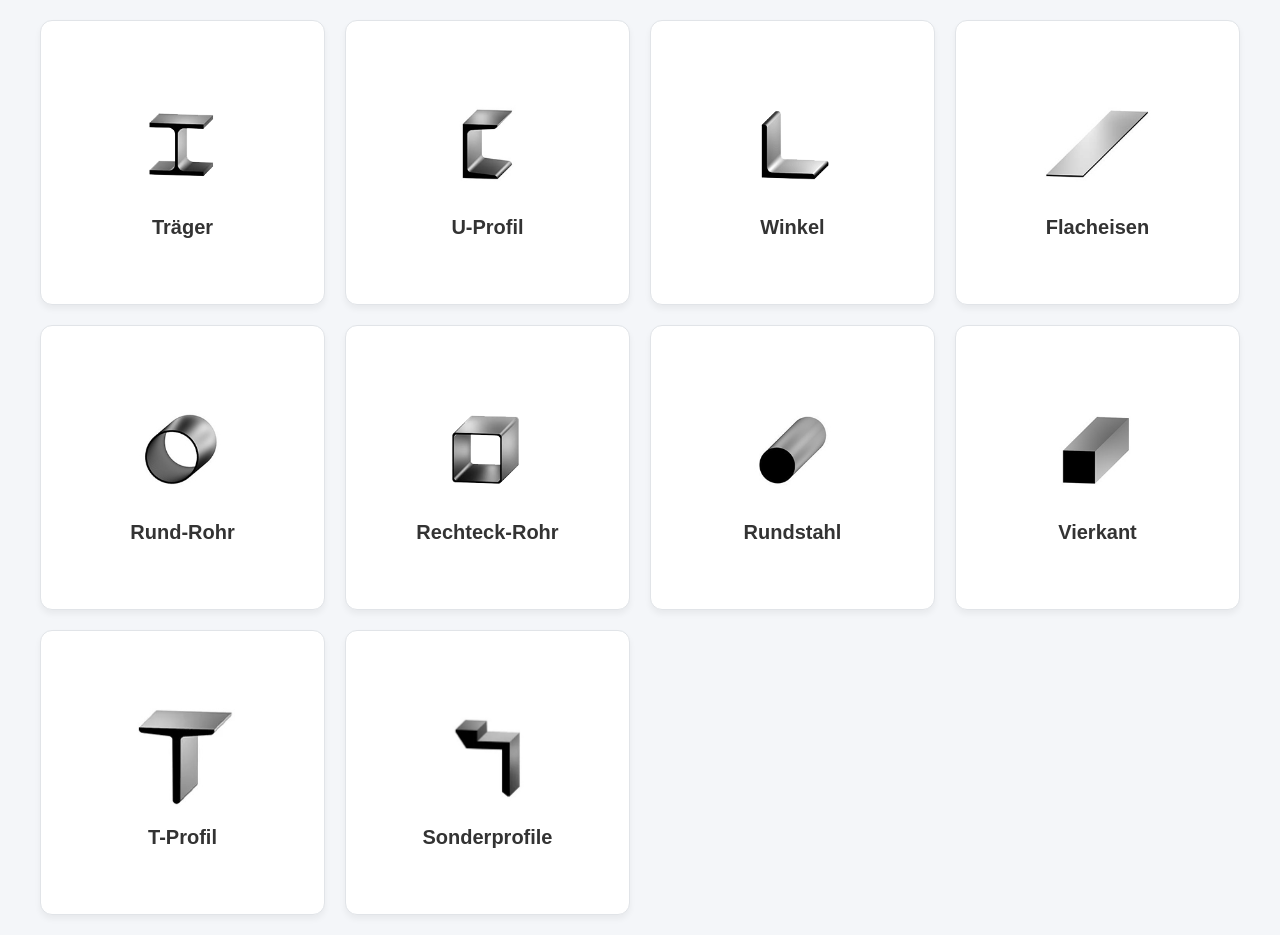
<file: index.html>
<!DOCTYPE html>
<html lang="de">

<head>
    <meta charset="UTF-8">
    <meta name="viewport" content="width=device-width, initial-scale=1.0">
    <title>Materialverwaltung - Kachelansicht</title>
    <link rel="stylesheet" href="style.css">
    <link rel="manifest" href="manifest.json">
</head>

<body onload="loadGridData()">

    <!-- Der Zurück-Button oben wurde entfernt -->
    <div class="grid-container" id="materialGrid">
        <!-- Kacheln inkl. dynamischem Zurück-Button werden per JS eingefügt -->
    </div>

    <script src="script.js"></script>
</body>

</html>
</file>
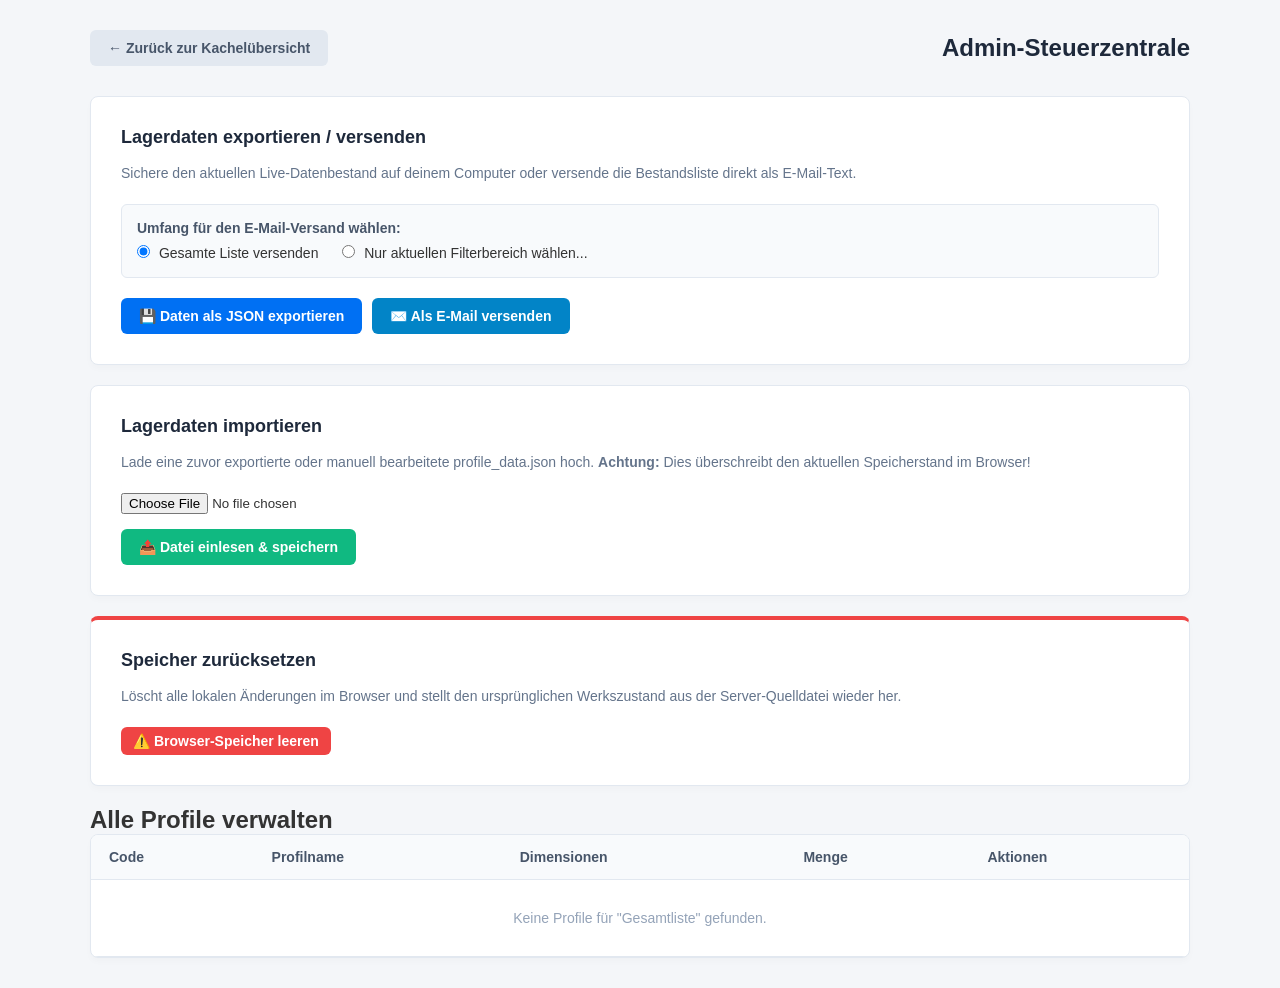
<file: admin.html>
<!DOCTYPE html>
<html lang="de">

<head>
    <meta charset="UTF-8">
    <meta name="viewport" content="width=device-width, initial-scale=1.0">
    <title>Materialverwaltung - Admin Panel</title>
    <link rel="stylesheet" href="profile-style.css"> <!-- Wir nutzen die vorhandenen Stile -->
    <style>
        .admin-card {
            background: white;
            padding: 30px;
            border-radius: 8px;
            border: 1px solid #e2e8f0;
            margin-bottom: 20px;
            box-shadow: 0 4px 6px rgba(0, 0, 0, 0.02);
        }

        .admin-card h2 {
            margin-bottom: 15px;
            color: #1e293b;
            font-size: 18px;
        }

        .admin-card p {
            color: #64748b;
            font-size: 14px;
            margin-bottom: 20px;
            line-height: 1.5;
        }

        .file-input-wrapper {
            margin-bottom: 15px;
        }

        .danger-zone {
            border-top: 4px solid #ef4444;
        }
    </style>
</head>

<body>

    <div class="container">
        <div class="header-nav">
            <a href="index.html" class="btn btn-secondary">← Zurück zur Kachelübersicht</a>
            <h1>Admin-Steuerzentrale</h1>
        </div>

        <!-- Sektion 1: Export & E-Mail-Versand -->
        <div class="admin-card">
            <h2>Lagerdaten exportieren / versenden</h2>
            <p>Sichere den aktuellen Live-Datenbestand auf deinem Computer oder versende die Bestandsliste direkt als
                E-Mail-Text.</p>

            <!-- NEU: Umschalter für den Umfang -->
            <div
                style="margin-bottom: 20px; background: #f8fafc; padding: 15px; border-radius: 6px; border: 1px solid #e2e8f0;">
                <span
                    style="font-weight: 600; font-size: 14px; display: block; margin-bottom: 8px; color: #475569;">Umfang
                    für den E-Mail-Versand wählen:</span>
                <label style="margin-right: 20px; font-size: 14px; cursor: pointer;">
                    <input type="radio" name="emailScope" value="all" checked style="margin-right: 5px;"> Gesamte Liste
                    versenden
                </label>
                <label style="font-size: 14px; cursor: pointer;">
                    <input type="radio" name="emailScope" value="filtered" style="margin-right: 5px;"> Nur aktuellen
                    Filterbereich wählen...
                </label>

                <!-- Dynamisches Dropdown, das erscheint wenn "nur Bereich" gewählt ist -->
                <div id="filterScopeSelectWrapper" style="display: none; margin-top: 10px;">
                    <label for="emailFilterCode" style="font-size: 13px; color: #64748b;">Welcher Bereich
                        (Code)?</label>
                    <select id="emailFilterCode"
                        style="padding: 6px; border-radius: 4px; border: 1px solid #cbd5e1; font-size: 14px; margin-left: 5px;">
                        <!-- Wird per JS dynamisch befüllt -->
                    </select>
                </div>
            </div>

            <!-- Aktions-Buttons -->
            <div style="display: flex; gap: 10px; flex-wrap: wrap;">
                <button id="adminExportBtn" class="btn btn-primary">💾 Daten als JSON exportieren</button>
                <button id="adminEmailBtn" class="btn" style="background-color: #0284c7; color: white;">✉️ Als E-Mail
                    versenden</button>
            </div>
        </div>


        <!-- Sektion 2: Import -->
        <div class="admin-card">
            <h2>Lagerdaten importieren</h2>
            <p>Lade eine zuvor exportierte oder manuell bearbeitete <code>profile_data.json</code> hoch.
                <strong>Achtung:</strong> Dies überschreibt den aktuellen Speicherstand im Browser!
            </p>
            <div class="file-input-wrapper">
                <input type="file" id="importFile" accept=".json">
            </div>
            <button id="adminImportBtn" class="btn btn-success">📤 Datei einlesen & speichern</button>
        </div>

        <!-- Sektion 3: Gefahrenbereich -->
        <div class="admin-card danger-zone">
            <h2>Speicher zurücksetzen</h2>
            <p>Löscht alle lokalen Änderungen im Browser und stellt den ursprünglichen Werkszustand aus der
                Server-Quelldatei wieder her.</p>
            <button id="resetStorageBtn" class="btn btn-danger">⚠️ Browser-Speicher leeren</button>
        </div>
        <!-- Neues Bearbeitungs-Formular (standardmäßig ausgeblendet) -->
        <div id="formContainer" class="form-card" style="display: none;">
            <h3 id="formTitle">Eintrag ändern</h3>
            <form id="profileForm">
                <input type="hidden" id="editIndex">
                <div class="form-group-row">
                    <div class="form-group"><label>Code</label><input type="text" id="p_code" required></div>
                    <div class="form-group"><label>Profilname</label><input type="text" id="p_name" required></div>
                </div>
                <div class="form-group-row">
                    <div class="form-group"><label>Breite (mm)</label><input type="number" id="p_breite" required></div>
                    <div class="form-group"><label>Höhe (mm)</label><input type="number" id="p_hoehe" required></div>
                    <div class="form-group"><label>Länge (mm)</label><input type="number" id="p_laenge" required></div>
                    <div class="form-group"><label>Anzahl (Stk)</label><input type="number" id="p_anzahl" required>
                    </div>
                </div>
                <div class="form-actions">
                    <button type="button" class="btn btn-secondary" id="cancelFormBtn">Abbrechen</button>
                    <button type="submit" class="btn btn-primary">Speichern</button>
                </div>
            </form>
        </div>

        <!-- Tabelle aller Profile zur Verwaltung -->
        <h2>Alle Profile verwalten</h2>
        <div class="table-responsive">
            <table>
                <thead>
                    <tr>
                        <th>Code</th>
                        <th>Profilname</th>
                        <th>Dimensionen</th>
                        <th>Menge</th>
                        <th>Aktionen</th>
                    </tr>
                </thead>
                <tbody id="adminTableBody">
                    <!-- Wird dynamisch per JS befüllt -->
                </tbody>
            </table>
        </div>

    </div>

    <script src="admin-script.js"></script>
</body>

</html>
</file>
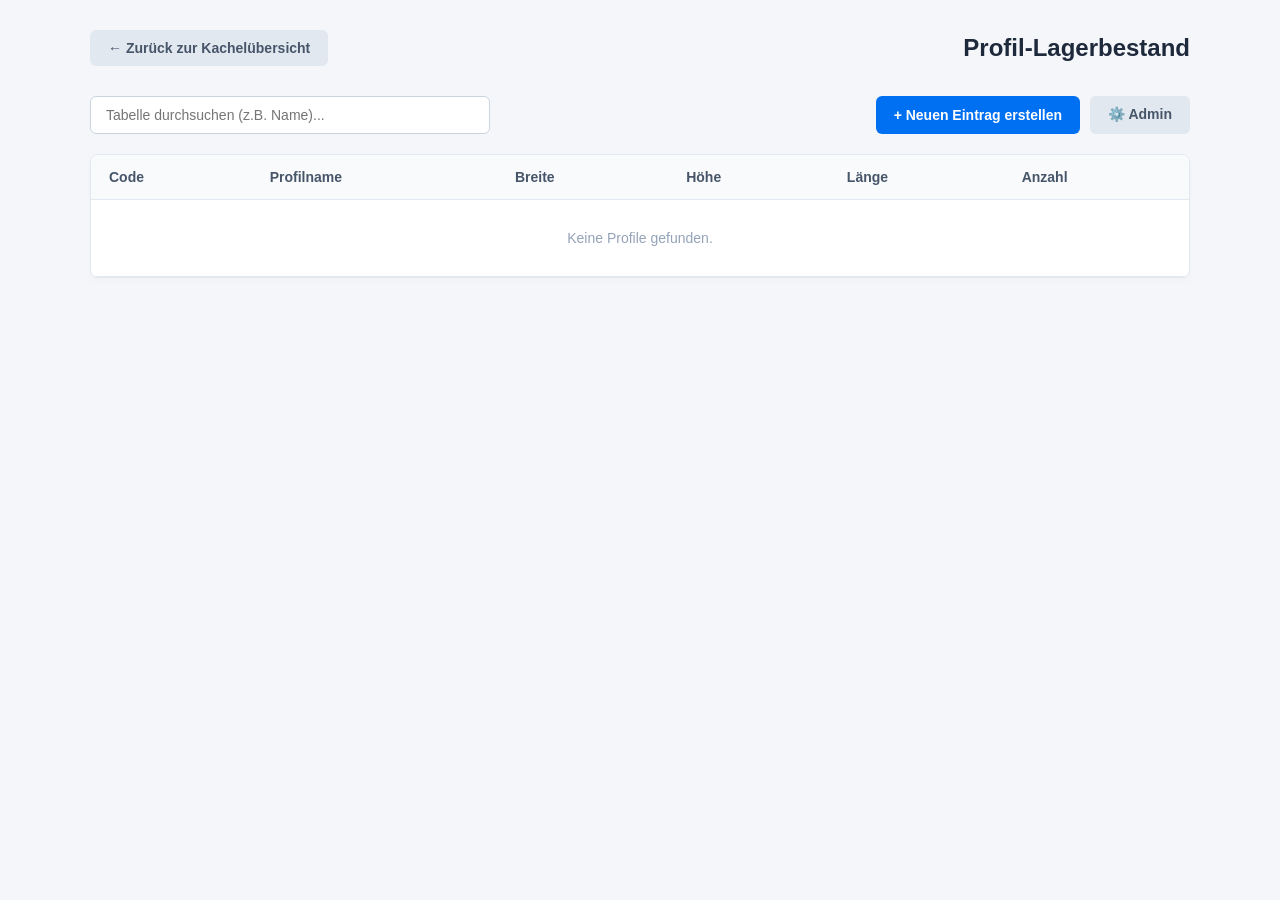
<file: profile.html>
<!DOCTYPE html>
<html lang="de">

<head>
    <meta charset="UTF-8">
    <meta name="viewport" content="width=device-width, initial-scale=1.0">
    <title>Profilverwaltung</title>
    <link rel="stylesheet" href="profile-style.css">
</head>

<body>

    <div class="container">
        <div class="header-nav">
            <a href="index.html" class="btn btn-secondary">← Zurück zur Kachelübersicht</a>
            <h1 id="pageTitle">Profil-Lagerbestand</h1>
        </div>

        <!-- Filter- & Aktionsleiste -->
        <div class="action-bar">
            <input type="text" id="tableSearch" placeholder="Tabelle durchsuchen (z.B. Name)...">
            <div class="action-buttons" style="display: flex; gap: 10px;">

                <button id="openFormBtn" class="btn btn-primary">+ Neuen Eintrag erstellen</button><a href="admin.html"
                    class="btn btn-secondary">⚙️ Admin</a>
            </div>
        </div>

        <!-- Dynamisches Formular (wird für Erstellen und Bearbeiten genutzt) -->
        <div id="formContainer" class="form-card" style="display: none;">
            <h3 id="formTitle">Neuen Eintrag anlegen</h3>
            <form id="profileForm">
                <input type="hidden" id="editIndex">
                <div class="form-group-row">
                    <div class="form-group">
                        <label for="p_code">Code (Filter)</label>
                        <input type="text" id="p_code" readonly>
                    </div>
                    <div class="form-group">
                        <label for="p_name">Profilname</label>
                        <input type="text" id="p_name" required placeholder="z.B. HEA 140">
                    </div>
                </div>
                <div class="form-group-row">
                    <div class="form-group">
                        <label for="p_breite">Breite (mm)</label>
                        <input type="number" id="p_breite" required min="0">
                    </div>
                    <div class="form-group">
                        <label for="p_hoehe">Höhe (mm)</label>
                        <input type="number" id="p_hoehe" required min="0">
                    </div>
                    <div class="form-group">
                        <label for="p_laenge">Länge (mm)</label>
                        <input type="number" id="p_laenge" required min="0">
                    </div>
                    <div class="form-group">
                        <label for="p_anzahl">Anzahl (Stk)</label>
                        <input type="number" id="p_anzahl" required min="0">
                    </div>
                </div>
                <div class="form-actions">
                    <button type="button" id="cancelFormBtn" class="btn btn-secondary">Abbrechen</button>
                    <button type="submit" class="btn btn-success">Speichern</button>
                </div>
            </form>
        </div>

        <!-- Datentabelle -->
        <div class="table-responsive">
            <table id="profileTable">
                <thead>
                    <tr>
                        <th>Code</th>
                        <th>Profilname</th>
                        <th>Breite</th>
                        <th>Höhe</th>
                        <th>Länge</th>
                        <th>Anzahl</th>
                    </tr>
                </thead>
                <tbody id="tableBody">
                    <!-- Zeilen werden dynamisch generiert -->
                </tbody>
            </table>
        </div>
    </div>

    <script src="profile-script.js"></script>
</body>

</html>
</file>
<file: style.css>
* {
    box-sizing: border-box;
    margin: 0;
    padding: 0;
    font-family: 'Segoe UI', Tahoma, Geneva, Verdana, sans-serif;
    
}

body {
    background-color: #f4f6f9;
    display: flex;
    justify-content: center;
    align-items: center;
    min-height: 100vh;
    padding: 20px;
}

/* Basis-Grid-Einstellung: Standardmäßig 4 Spalten für große Bildschirme */
.grid-container {
    display: grid;
    grid-template-columns: repeat(4, 1fr);
    gap: 20px;
    width: 100%;
    max-width: 1200px; /* Mehr Platz für Text im Breitbild-Modus */
}

/* Styling für die einzelnen Kacheln */
.tile {
    background-color: #ffffff;
    border-radius: 12px;
    box-shadow: 0 4px 6px rgba(0, 0, 0, 0.05);
    display: flex;
    flex-direction: column;
    justify-content: center;
    align-items: center;
    padding: 24px;
    text-align: center;
    transition: transform 0.2s, box-shadow 0.2s, border-color 0.2s;
    cursor: pointer;
    border: 1px solid #e1e4e8;
    aspect-ratio: 1 / 1; /* Hält jede Kachel einzeln quadratisch */
}

.tile:hover {
    transform: translateY(-5px);
    box-shadow: 0 8px 15px rgba(0, 0, 0, 0.1);
    border-color: #0070f3;
}

/* Icon-Styling */
.tile i {
    color: #0070f3;
    width: 40px;
    height: 40px;
    margin-bottom: 12px;
    flex-shrink: 0;
}

/* Text-Styling */
.tile span {
    font-size: 20px;
    font-weight: 600;
    color: #333333;
    word-break: break-word; /* Verhindert Text-Überlauf auf kleinen Bildschirmen */
}

/* Platzhalter für leere Kacheln */
.tile.empty {
    background-color: rgba(0, 0, 0, 0.02);
    border: 2px dashed #cbd5e1;
    box-shadow: none;
    cursor: default;
}
.tile.empty:hover {
    transform: none;
    border-color: #cbd5e1;
}
/* ... Ihr bisheriges CSS bleibt gleich, nur dieser Bereich ändert sich leicht: ... */

/* Container für das SVG-Icon */
.tile .icon-container {
    color: #0070f3;
    width: 50%;
    height: 50%;
    margin-bottom: 12px;
    flex-shrink: 0;
    display: flex;
    justify-content: center;
    align-items: center;
}

/* Sorgt dafür, dass die geladene SVG-Datei die richtige Größe annimmt */
.tile .icon-container svg {
    width: 100%;
    height: 100%;
    fill: none;
    stroke: currentColor; /* Übernimmt das Blau von .icon-container */
    stroke-width: 2;
    stroke-linecap: round;
    stroke-linejoin: round;
}
/* ... Ihr bisheriges CSS für .grid-container, .tile etc. bleibt gleich ... */

/* Spezielles Styling für die Zurück-Kachel am Ende */
.tile.back-tile {
    background-color: #f1f5f9;
    border-color: #cbd5e1;
}

.tile.back-tile .icon-container {
    color: #64748b; /* Graues Icon für den Zurück-Button */
}

.tile.back-tile span {
    color: #64748b;
}

.tile.back-tile:hover {
    border-color: #64748b;
    background-color: #e2e8f0;
    transform: translateY(-5px);
    box-shadow: 0 8px 15px rgba(0, 0, 0, 0.05);
}

/* Für die Smartphone-Ansicht (falls vorhanden) */
@media (max-width: 480px) {
    .tile .icon-container {
        margin-bottom: 0;
        margin-right: 16px;
        width: 28px;
        height: 28px;
    }
}

.navigation-bar {
    width: 100%;
    max-width: 1200px;
    margin-bottom: 15px;
    display: flex;
    justify-content: flex-start;
}

.back-btn {
    background-color: #0070f3;
    color: white;
    border: none;
    padding: 10px 20px;
    border-radius: 6px;
    font-weight: 600;
    cursor: pointer;
    transition: background 0.2s;
}

.back-btn:hover {
    background-color: #0056b3;
}

/* ==========================================================================
   Media Queries für Responsivität
   ========================================================================== */

/* Tablets im Querformat / kleinere Monitore (max. 1024px) */
@media (max-width: 1024px) {
    .grid-container {
        grid-template-columns: repeat(3, 1fr);
        gap: 16px;
    }
}

/* Tablets im Hochformat (max. 768px) */
@media (max-width: 768px) {
    .grid-container {
        grid-template-columns: repeat(2, 1fr);
        gap: 12px;
    }
    .tile {
        padding: 16px;
    }
}

/* Smartphones (max. 480px) */
@media (max-width: 480px) {
    .grid-container {
        grid-template-columns: 1fr;
        gap: 12px;
    }
    .tile {
        aspect-ratio: auto; /* Auf Handys quer statt quadratisch */
        flex-direction: row;
        justify-content: flex-start;
        padding: 16px 20px;
        text-align: left;
    }
    /* Korrektur: Nutzt jetzt den echten Icon-Container statt des i-Tags */
    .tile .icon-container {
        margin-bottom: 0;
        margin-right: 16px;
        width: 32px;
        height: 32px;
    }
}
</file>
<file: profile-style.css>
* {
    box-sizing: border-box;
    margin: 0;
    padding: 0;
    font-family: 'Segoe UI', Tahoma, Geneva, Verdana, sans-serif;
}

body {
    background-color: #f4f6f9;
    color: #333;
    padding: 30px 20px;
}

.container {
    max-width: 1100px;
    margin: 0 auto;
    }

.header-nav {
    display: flex;
    justify-content: space-between;
    align-items: center;
    margin-bottom: 30px;
}

h1 {
    font-size: 24px;
    color: #1e293b;
}

/* Buttons */
.btn {
    padding: 10px 18px;
    border-radius: 6px;
    font-weight: 600;
    cursor: pointer;
    border: none;
    text-decoration: none;
    font-size: 14px;
}
.btn-primary { background-color: #0070f3; color: white; }
.btn-primary:hover { background-color: #0056b3; }
.btn-secondary { background-color: #e2e8f0; color: #475569; }
.btn-secondary:hover { background-color: #cbd5e1; }
.btn-success { background-color: #10b981; color: white; }
.btn-success:hover { background-color: #059669; }
.btn-danger { background-color: #ef4444; color: white; padding: 6px 12px; }
.btn-edit { background-color: #f59e0b; color: white; padding: 6px 12px; margin-right: 5px; }

/* Filterleiste */
.action-bar {
    display: flex;
    justify-content: space-between;
    margin-bottom: 20px;
    gap: 15px;
}

#tableSearch {
    flex-grow: 1;
    max-width: 400px;
    padding: 10px 15px;
    border: 1px solid #cbd5e1;
    border-radius: 6px;
    font-size: 14px;
}

/* Formular Card */
.form-card {
    background: white;
    padding: 20px;
    border-radius: 8px;
    border: 1px solid #e2e8f0;
    margin-bottom: 25px;
    box-shadow: 0 4px 6px rgba(0,0,0,0.02);
}

.form-card h3 { margin-bottom: 15px; color: #1e293b; }
.form-group-row { display: flex; gap: 15px; margin-bottom: 15px; flex-wrap: wrap; }
.form-group { flex: 1; min-width: 120px; display: flex; flex-direction: column; gap: 5px; }
.form-group label { font-size: 13px; font-weight: 600; color: #64748b; }
.form-group input { padding: 8px 12px; border: 1px solid #cbd5e1; border-radius: 6px; font-size: 14px; }
.form-group input[readonly] { background-color: #f1f5f9; color: #94a3b8; }
.form-actions { display: flex; justify-content: flex-end; gap: 10px; }

/* Tabelle */
.table-responsive {
    background: white;
    border-radius: 8px;
    border: 1px solid #e2e8f0;
    overflow-x: auto; /* Aktiviert den horizontalen Scrollbalken auf Handys */
    -webkit-overflow-scrolling: touch; /* Sorgt für flüssiges Scrollen auf iPhones */
    box-shadow: 0 4px 6px rgba(0,0,0,0.02);
}

table {
    width: 100%;
    border-collapse: collapse;
    text-align: left;
    font-size: 14px;
}

th, td { padding: 14px 18px; border-bottom: 1px solid #e2e8f0; }
th { background-color: #f8fafc; font-weight: 600; color: #475569; }
tr:hover { background-color: #f8fafc; }

/* Styling für die Plus/Minus Mengenkontrolle in der Tabellenzeile */
.quantity-control {
    display: flex;
    align-items: center;
    gap: 8px;
}

.btn-qty {
    width: 28px;
    height: 28px;
    border-radius: 4px;
    border: 1px solid #cbd5e1;
    background-color: #f8fafc;
    color: #333;
    font-weight: bold;
    font-size: 16px;
    cursor: pointer;
    display: flex;
    justify-content: center;
    align-items: center;
    transition: background 0.1s, border-color 0.1s;
}

.btn-qty:hover {
    background-color: #e2e8f0;
    border-color: #94a3b8;
}

.btn-qty:active {
    background-color: #cbd5e1;
}

.qty-value {
    min-width: 40px;
    text-align: center;
    font-weight: 600;
}
</file>
